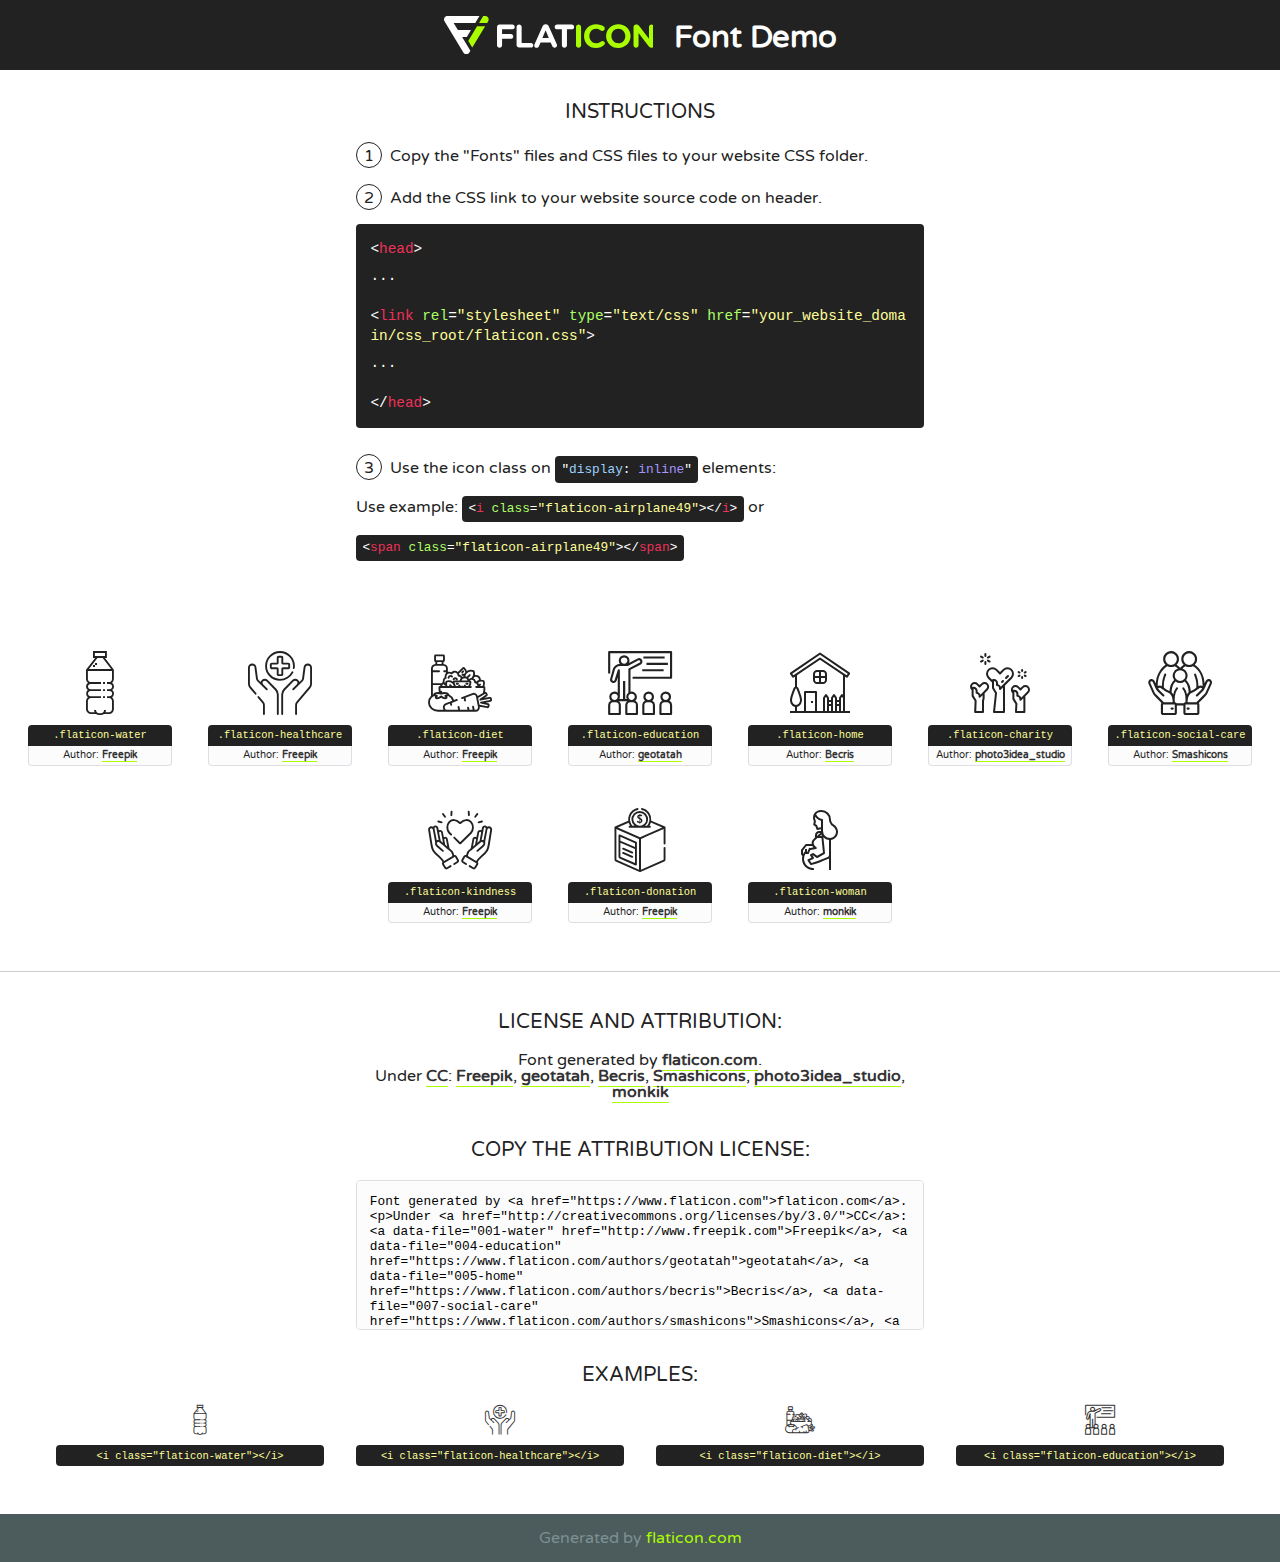
<file: flaticon.html>
<!DOCTYPE html>
<!--
  Flaticon icon font: Flaticon
  Creation date: 30/09/2020 10:47
-->
<html>
<!DOCTYPE html>
<html>

<head>
    <title>Flaticon WebFont</title>
    <link href="http://fonts.googleapis.com/css?family=Varela+Round" rel="stylesheet" type="text/css" />
    <link rel="stylesheet" type="text/css" href="flaticon.css">
    <meta charset="UTF-8">
    <style>
    html, body, div, span, applet, object, iframe,
    h1, h2, h3, h4, h5, h6, p, blockquote, pre,
    a, abbr, acronym, address, big, cite, code,
    del, dfn, em, img, ins, kbd, q, s, samp,
    small, strike, strong, sub, sup, tt, var,
    b, u, i, center,
    dl, dt, dd, ol, ul, li,
    fieldset, form, label, legend,
    table, caption, tbody, tfoot, thead, tr, th, td,
    article, aside, canvas, details, embed, 
    figure, figcaption, footer, header, hgroup, 
    menu, nav, output, ruby, section, summary,
    time, mark, audio, video {
        margin: 0;
        padding: 0;
        border: 0;
        font-size: 100%;
        font: inherit;
        vertical-align: baseline;
    }
    /* HTML5 display-role reset for older browsers */
    article, aside, details, figcaption, figure, 
    footer, header, hgroup, menu, nav, section {
        display: block;
    }
    body {
        line-height: 1;
    }
    ol, ul {
        list-style: none;
    }
    blockquote, q {
        quotes: none;
    }
    blockquote:before, blockquote:after,
    q:before, q:after {
        content: '';
        content: none;
    }
    table {
        border-collapse: collapse;
        border-spacing: 0;
    }
    body {
        font-family: 'Varela Round', Helvetica, Arial, sans-serif;
        font-size: 16px;
        color: #222;
    }
    a {
        color: #333;
        border-bottom: 1px solid #a9fd00;
        font-weight: bold;
        text-decoration: none;
    }
    * {
        -moz-box-sizing: border-box;
        -webkit-box-sizing: border-box;
        box-sizing: border-box;
        margin: 0;
        padding: 0;
    }
    [class^="flaticon-"]:before, [class*=" flaticon-"]:before, [class^="flaticon-"]:after, [class*=" flaticon-"]:after {
        font-family: Flaticon;
        font-size: 30px;
        font-style: normal;
        margin-left: 20px;
        color: #333;
    }
    .wrapper {
        max-width: 600px;
        margin: auto;
        padding: 0 1em;
    }
    .title {
        font-size: 1.25em;
        text-align: center;
        margin-bottom: 1em;
        text-transform: uppercase;
    }
    header {
        text-align: center;
        background-color: #222;
        color: #fff;
        padding: 1em;
    }
    header .logo {
        width: 210px;
        height: 38px;
        display: inline-block;
        vertical-align: middle;
        margin-right: 1em;
        border: none;
    }
    header strong {
        font-size: 1.95em;
        font-weight: bold;
        vertical-align: middle;
        margin-top: 5px;
        display: inline-block;
    }
    .demo {
        margin: 2em auto;
        line-height: 1.25em;
    }
    .demo ul li {
        margin-bottom: 1em;
    }
    .demo ul li .num {
        color: #222;
        border-radius: 20px;
        display: inline-block;
        width: 26px;
        padding: 3px;
        height: 26px;
        text-align: center;
        margin-right: 0.5em;
        border: 1px solid #222;
    }
    .demo ul li code {
        background-color: #222;
        border-radius: 4px;
        padding: 0.25em 0.5em;
        display: inline-block;
        color: #fff;
        font-family: Consolas,Monaco,Lucida Console,Liberation Mono,DejaVu Sans Mono,Bitstream Vera Sans Mono,Courier New, monospace;
        font-weight: lighter;
        margin-top: 1em;
        font-size: 0.8em;
        word-break: break-all;
    }
    .demo ul li code.big {
        padding: 1em;
        font-size: 0.9em;
    }
    .demo ul li code .red {
        color: #EF3159;
    }
    .demo ul li code .green {
        color: #ACFF65;
    }
    .demo ul li code .yellow {
        color: #FFFF99;
    }
    .demo ul li code .blue {
        color: #99D3FF;
    }
    .demo ul li code .purple {
        color: #A295FF;
    }
    .demo ul li code .dots {
        margin-top: 0.5em;
        display: block;
    }
    #glyphs {
        border-bottom: 1px solid #ccc;
        padding: 2em 0;
        text-align: center;
    }
    .glyph {
        display: inline-block;
        width: 9em;
        margin: 1em;
        text-align: center;
        vertical-align: top;
        background: #FFF;
    }
    .glyph .glyph-icon {
        padding: 10px;
        display: block;
        font-family:"Flaticon";
        font-size: 64px;
        line-height: 1;
    }
    .glyph .glyph-icon:before {
        font-size: 64px;
        color: #222;
        margin-left: 0;
    }
    .class-name {
        font-size: 0.65em;
        background-color: #222;
        color: #fff;
        border-radius: 4px 4px 0 0;
        padding: 0.5em;
        color: #FFFF99;
        font-family: Consolas,Monaco,Lucida Console,Liberation Mono,DejaVu Sans Mono,Bitstream Vera Sans Mono,Courier New, monospace;
    }
    .author-name {
        font-size: 0.6em;
        background-color: #fcfcfd;
        border: 1px solid #DEDEE4;
        border-top: 0;
        border-radius: 0 0 4px 4px;
        padding: 0.5em;
    }
    .class-name:last-child {
        font-size: 10px;
        color:#888;
    }
    .class-name:last-child a {
        font-size: 10px;
        color:#555;
    }
    .class-name:last-child a:hover {
        color:#a9fd00;
    }
    .glyph > input {
        display: block;
        width: 100px;
        margin: 5px auto;
        text-align: center;
        font-size: 12px;
        cursor: text;
    }
    .glyph > input.icon-input {
        font-family:"Flaticon";
        font-size: 16px;
        margin-bottom: 10px;
    }
    .attribution .title {
        margin-top: 2em;
    }
    .attribution textarea {
        background-color: #fcfcfd;
        padding: 1em;
        border: none;
        box-shadow: none;
        border: 1px solid #DEDEE4;
        border-radius: 4px;
        resize: none;
        width: 100%;
        height: 150px;
        font-size: 0.8em;
        font-family: Consolas,Monaco,Lucida Console,Liberation Mono,DejaVu Sans Mono,Bitstream Vera Sans Mono,Courier New, monospace;
        -webkit-appearance: none;
    }
    .iconsuse {
        margin: 2em auto;
        text-align: center;
        max-width: 1200px;
    }
    .iconsuse:after {
        content: '';
        display: table;
        clear: both;
    }
    .iconsuse .image {
        float: left;
        width: 25%;
        padding: 0 1em;
    }
    .iconsuse .image p {
        margin-bottom: 1em;
    }
    .iconsuse .image span {
        display: block;
        font-size: 0.65em;
        background-color: #222;
        color: #fff;
        border-radius: 4px;
        padding: 0.5em;
        color: #FFFF99;
        margin-top: 1em;
        font-family: Consolas,Monaco,Lucida Console,Liberation Mono,DejaVu Sans Mono,Bitstream Vera Sans Mono,Courier New, monospace;
    }
    #footer {
        text-align: center;
        background-color: #4C5B5C;
        color: #7c9192;
        padding: 1em;
    }
    #footer a {
        border: none;
        color: #a9fd00;
        font-weight: normal;
    }
    @media (max-width: 960px) {
        .iconsuse .image {
            width: 50%;
        }
    }
    @media (max-width: 560px) {
        .iconsuse .image {
            width: 100%;
        }
    }
    </style>
</head>

<body class="characters-off">

    <header>
        <a href="https://www.flaticon.com" target="_blank" class="logo">
            <svg version="1.1" xmlns="http://www.w3.org/2000/svg" xmlns:xlink="http://www.w3.org/1999/xlink" xmlns:a="http://ns.adobe.com/AdobeSVGViewerExtensions/3.0/" viewBox="0 0 560.875 102.036" enable-background="new 0 0 560.875 102.036" xml:space="preserve">
                <defs>
                </defs>
                <g>
                    <g class="letters">
                        <path fill="#ffffff" d="M141.596,29.675c0-3.777,2.985-6.767,6.764-6.767h34.438c3.426,0,6.15,2.728,6.15,6.15
                        c0,3.43-2.724,6.149-6.15,6.149h-27.674v13.091h23.719c3.429,0,6.151,2.724,6.151,6.15c0,3.43-2.723,6.149-6.151,6.149h-23.719
                        v17.574c0,3.773-2.986,6.761-6.764,6.761c-3.779,0-6.764-2.989-6.764-6.761V29.675z"></path>
                        <path fill="#ffffff" d="M193.844,29.149c0-3.781,2.985-6.767,6.764-6.767c3.776,0,6.763,2.985,6.763,6.767v42.957h25.039
                        c3.426,0,6.149,2.726,6.149,6.153c0,3.425-2.723,6.15-6.149,6.15h-31.802c-3.779,0-6.764-2.986-6.764-6.768V29.149z"></path>
                        <path fill="#ffffff" d="M241.891,75.71l21.438-48.407c1.492-3.341,4.215-5.357,7.906-5.357h0.792
                        c3.686,0,6.323,2.017,7.815,5.357l21.439,48.407c0.436,0.967,0.701,1.845,0.701,2.723c0,3.602-2.809,6.501-6.414,6.501
                        c-3.161,0-5.269-1.845-6.499-4.655l-4.132-9.661h-27.059l-4.301,10.102c-1.144,2.631-3.426,4.214-6.237,4.214
                        c-3.517,0-6.24-2.81-6.24-6.325C241.1,77.64,241.451,76.677,241.891,75.71z M279.932,58.666l-8.521-20.297l-8.526,20.297H279.932
                        z"></path>
                        <path fill="#ffffff" d="M314.864,35.387H301.86c-3.429,0-6.239-2.813-6.239-6.238c0-3.429,2.811-6.24,6.239-6.24h39.533
                        c3.426,0,6.237,2.811,6.237,6.24c0,3.425-2.811,6.238-6.237,6.238h-13.001v42.785c0,3.773-2.99,6.761-6.764,6.761
                        c-3.779,0-6.764-2.989-6.764-6.761V35.387z"></path>
                        <path fill="#A9FD00" d="M352.615,29.149c0-3.781,2.985-6.767,6.767-6.767c3.774,0,6.761,2.985,6.761,6.767v49.024
                        c0,3.773-2.987,6.761-6.761,6.761c-3.781,0-6.767-2.989-6.767-6.761V29.149z"></path>
                        <path fill="#A9FD00" d="M374.132,53.836v-0.179c0-17.481,13.178-31.801,32.065-31.801c9.22,0,15.459,2.458,20.557,6.238
                        c1.402,1.054,2.637,2.985,2.637,5.357c0,3.692-2.985,6.59-6.681,6.59c-1.845,0-3.071-0.702-4.044-1.319
                        c-3.776-2.813-7.729-4.393-12.562-4.393c-10.364,0-17.831,8.611-17.831,19.154v0.173c0,10.542,7.291,19.329,17.831,19.329
                        c5.715,0,9.492-1.756,13.359-4.834c1.049-0.874,2.458-1.491,4.039-1.491c3.429,0,6.325,2.813,6.325,6.236
                        c0,2.106-1.056,3.78-2.282,4.834c-5.539,4.834-12.036,7.733-21.878,7.733C387.572,85.464,374.132,71.493,374.132,53.836z"></path>
                        <path fill="#A9FD00" d="M433.009,53.836v-0.179c0-17.481,13.79-31.801,32.766-31.801c18.981,0,32.592,14.143,32.592,31.628v0.173
                        c0,17.483-13.785,31.807-32.769,31.807C446.625,85.464,433.009,71.32,433.009,53.836z M484.224,53.836v-0.179
                        c0-10.539-7.725-19.326-18.626-19.326c-10.893,0-18.449,8.611-18.449,19.154v0.173c0,10.542,7.73,19.329,18.626,19.329
                        C476.676,72.986,484.224,64.378,484.224,53.836z"></path>
                        <path fill="#A9FD00" d="M506.233,29.321c0-3.774,2.99-6.763,6.767-6.763h1.401c3.252,0,5.183,1.583,7.029,3.953l26.093,34.265
                        V29.059c0-3.692,2.99-6.677,6.681-6.677c3.683,0,6.671,2.985,6.671,6.677v48.934c0,3.78-2.987,6.765-6.764,6.765h-0.436
                        c-3.257,0-5.188-1.581-7.034-3.953l-27.056-35.492v32.944c0,3.687-2.985,6.676-6.678,6.676c-3.683,0-6.673-2.989-6.673-6.676
                        V29.321z"></path>
                    </g>
                    <g class="insignia">
                        <path fill="#ffffff" d="M48.372,56.137h12.517l11.156-18.537H37.186L25.688,18.539h57.825L94.668,0H9.271
                        C5.925,0,2.842,1.801,1.198,4.716c-1.644,2.907-1.593,6.482,0.134,9.343l50.38,83.501c1.678,2.781,4.689,4.476,7.938,4.476
                        c3.246,0,6.257-1.695,7.935-4.476l2.898-4.804L48.372,56.137z"></path>
                        <g class="i">
                            <path fill="#A9FD00" d="M93.575,18.539h0.031v0.004l21.652,0.004l2.705-4.488c1.727-2.861,1.778-6.436,0.133-9.343
                            C116.454,1.801,113.371,0,110.026,0h-5.294L93.575,18.539z"></path>
                            <polygon fill="#A9FD00" points="88.291,27.356 64.725,66.486 75.519,84.404 109.942,27.356"></polygon>
                        </g>
                    </g>
                </g>
            </svg>
        </a>
        <strong>Font Demo</strong>
    </header>


    <section class="demo wrapper">

        <p class="title">Instructions</p>

        <ul>
            <li>
                <span class="num">1</span>Copy the "Fonts" files and CSS files to your website CSS folder.
            </li>
            <li>
                <span class="num">2</span>Add the CSS link to your website source code on header.
                <code class="big">
                    &lt;<span class="red">head</span>&gt;
                    <br/><span class="dots">...</span>
                    <br/>&lt;<span class="red">link</span> <span class="green">rel</span>=<span class="yellow">"stylesheet"</span> <span class="green">type</span>=<span class="yellow">"text/css"</span> <span class="green">href</span>=<span class="yellow">"your_website_domain/css_root/flaticon.css"</span>&gt;
                    <br/><span class="dots">...</span>
                    <br/>&lt;/<span class="red">head</span>&gt;
                </code>
            </li>

            <li>
                <p>
                    <span class="num">3</span>Use the icon class on <code>"<span class="blue">display</span>:<span class="purple"> inline</span>"</code> elements:
                    <br />
                    Use example: <code>&lt;<span class="red">i</span> <span class="green">class</span>=<span class="yellow">&quot;flaticon-airplane49&quot;</span>&gt;&lt;/<span class="red">i</span>&gt;</code> or <code>&lt;<span class="red">span</span> <span class="green">class</span>=<span class="yellow">&quot;flaticon-airplane49&quot;</span>&gt;&lt;/<span class="red">span</span>&gt;</code>
            </li>
        </ul>

    </section>




   <section id="glyphs">          
    
      
        <div class="glyph"><div class="glyph-icon flaticon-water"></div>
            <div class="class-name">.flaticon-water</div>
            <div class="author-name">Author: <a data-file="001-water" href="http://www.freepik.com">Freepik</a> </div> 
        </div>        
        
        <div class="glyph"><div class="glyph-icon flaticon-healthcare"></div>
            <div class="class-name">.flaticon-healthcare</div>
            <div class="author-name">Author: <a data-file="002-healthcare" href="http://www.freepik.com">Freepik</a> </div> 
        </div>        
        
        <div class="glyph"><div class="glyph-icon flaticon-diet"></div>
            <div class="class-name">.flaticon-diet</div>
            <div class="author-name">Author: <a data-file="003-diet" href="http://www.freepik.com">Freepik</a> </div> 
        </div>        
        
        <div class="glyph"><div class="glyph-icon flaticon-education"></div>
            <div class="class-name">.flaticon-education</div>
            <div class="author-name">Author: <a data-file="004-education" href="https://www.flaticon.com/authors/geotatah">geotatah</a> </div> 
        </div>        
        
        <div class="glyph"><div class="glyph-icon flaticon-home"></div>
            <div class="class-name">.flaticon-home</div>
            <div class="author-name">Author: <a data-file="005-home" href="https://www.flaticon.com/authors/becris">Becris</a> </div> 
        </div>        
        
        <div class="glyph"><div class="glyph-icon flaticon-charity"></div>
            <div class="class-name">.flaticon-charity</div>
            <div class="author-name">Author: <a data-file="006-charity" href="https://www.flaticon.com/authors/photo3idea-studio">photo3idea_studio</a> </div> 
        </div>        
        
        <div class="glyph"><div class="glyph-icon flaticon-social-care"></div>
            <div class="class-name">.flaticon-social-care</div>
            <div class="author-name">Author: <a data-file="007-social-care" href="https://www.flaticon.com/authors/smashicons">Smashicons</a> </div> 
        </div>        
        
        <div class="glyph"><div class="glyph-icon flaticon-kindness"></div>
            <div class="class-name">.flaticon-kindness</div>
            <div class="author-name">Author: <a data-file="008-kindness" href="http://www.freepik.com">Freepik</a> </div> 
        </div>        
        
        <div class="glyph"><div class="glyph-icon flaticon-donation"></div>
            <div class="class-name">.flaticon-donation</div>
            <div class="author-name">Author: <a data-file="009-donation" href="http://www.freepik.com">Freepik</a> </div> 
        </div>        
        
        <div class="glyph"><div class="glyph-icon flaticon-woman"></div>
            <div class="class-name">.flaticon-woman</div>
            <div class="author-name">Author: <a data-file="010-woman" href="https://www.flaticon.com/authors/monkik">monkik</a> </div> 
        </div>        
        

    </section>



    <section class="attribution wrapper"   style="text-align:center;">

      <div class="title">License and attribution:</div><div class="attrDiv">Font generated by <a href="https://www.flaticon.com">flaticon.com</a>. <div><p>Under <a href="http://creativecommons.org/licenses/by/3.0/">CC</a>: <a data-file="001-water" href="http://www.freepik.com">Freepik</a>, <a data-file="004-education" href="https://www.flaticon.com/authors/geotatah">geotatah</a>, <a data-file="005-home" href="https://www.flaticon.com/authors/becris">Becris</a>, <a data-file="007-social-care" href="https://www.flaticon.com/authors/smashicons">Smashicons</a>, <a data-file="006-charity" href="https://www.flaticon.com/authors/photo3idea-studio">photo3idea_studio</a>, <a data-file="010-woman" href="https://www.flaticon.com/authors/monkik">monkik</a></p>  </div>
      </div>
      <div class="title">Copy the Attribution License:</div>

    <textarea onclick="this.focus();this.select();">Font generated by &lt;a href=&quot;https://www.flaticon.com&quot;&gt;flaticon.com&lt;/a&gt;. <p>Under <a href="http://creativecommons.org/licenses/by/3.0/">CC</a>: <a data-file="001-water" href="http://www.freepik.com">Freepik</a>, <a data-file="004-education" href="https://www.flaticon.com/authors/geotatah">geotatah</a>, <a data-file="005-home" href="https://www.flaticon.com/authors/becris">Becris</a>, <a data-file="007-social-care" href="https://www.flaticon.com/authors/smashicons">Smashicons</a>, <a data-file="006-charity" href="https://www.flaticon.com/authors/photo3idea-studio">photo3idea_studio</a>, <a data-file="010-woman" href="https://www.flaticon.com/authors/monkik">monkik</a></p>  
     </textarea>

    </section>

    <section class="iconsuse">

          <div class="title">Examples:</div>            
             
            <div class="image">
                <p>
                    <i class="glyph-icon flaticon-water"></i> 
                    <span>&lt;i class=&quot;flaticon-water&quot;&gt;&lt;/i&gt;</span>
                </p>
            </div>
            
            <div class="image">
                <p>
                    <i class="glyph-icon flaticon-healthcare"></i> 
                    <span>&lt;i class=&quot;flaticon-healthcare&quot;&gt;&lt;/i&gt;</span>
                </p>
            </div>
            
            <div class="image">
                <p>
                    <i class="glyph-icon flaticon-diet"></i> 
                    <span>&lt;i class=&quot;flaticon-diet&quot;&gt;&lt;/i&gt;</span>
                </p>
            </div>
            
            <div class="image">
                <p>
                    <i class="glyph-icon flaticon-education"></i> 
                    <span>&lt;i class=&quot;flaticon-education&quot;&gt;&lt;/i&gt;</span>
                </p>
            </div>
                       
        </div>
                            
    </section>

<div id="footer">
    <div>Generated by <a href="https://www.flaticon.com">flaticon.com</a>
    </div>
</div>



</body>
</html>
</file>
<file: flaticon.css>
/*
  	Flaticon icon font: Flaticon
  	Creation date: 30/09/2020 10:47
  	*/

@font-face {
  font-family: "Flaticon";
  src: url("./Flaticon.eot");
  src: url("./Flaticon.eot?#iefix") format("embedded-opentype"),
       url("./Flaticon.woff2") format("woff2"),
       url("./Flaticon.woff") format("woff"),
       url("./Flaticon.ttf") format("truetype"),
       url("./Flaticon.svg#Flaticon") format("svg");
  font-weight: normal;
  font-style: normal;
}

@media screen and (-webkit-min-device-pixel-ratio:0) {
  @font-face {
    font-family: "Flaticon";
    src: url("./Flaticon.svg#Flaticon") format("svg");
  }
}

[class^="flaticon-"]:before, [class*=" flaticon-"]:before,
[class^="flaticon-"]:after, [class*=" flaticon-"]:after {   
  font-family: Flaticon;
        font-size: 20px;
font-style: normal;
margin-left: 20px;
}

.flaticon-water:before { content: "\f100"; }
.flaticon-healthcare:before { content: "\f101"; }
.flaticon-diet:before { content: "\f102"; }
.flaticon-education:before { content: "\f103"; }
.flaticon-home:before { content: "\f104"; }
.flaticon-charity:before { content: "\f105"; }
.flaticon-social-care:before { content: "\f106"; }
.flaticon-kindness:before { content: "\f107"; }
.flaticon-donation:before { content: "\f108"; }
.flaticon-woman:before { content: "\f109"; }
</file>
